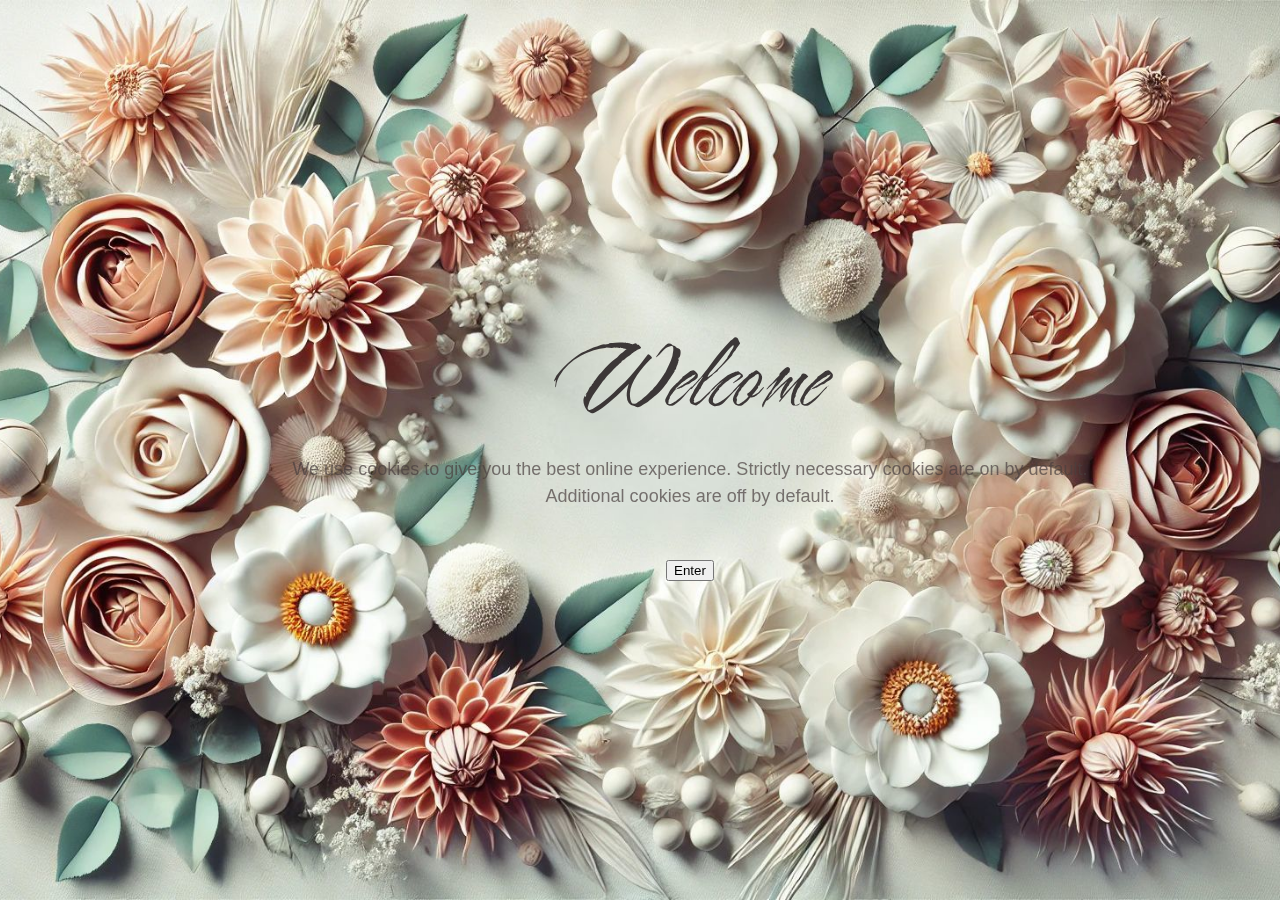
<file: index.html>
<!DOCTYPE html>
<html lang="en">

<head>
        <meta charset="UTF-8">
        <meta name="viewport" content="width=device-width, initial-scale=1.0">
        <link rel="stylesheet" href="/assets/css/welcome.css">
        <meta name="description"
                content="Sugar flower art, Cake decoration for special occasions, handmade cake toppers!">
        <meta name="author" content="Maciej Tuszynski">

        <title>KM Flowers</title>
</head>

<body>
        <div id="pageTransition">
                <header>
                        <div class="header-content">
                                <div class="header-content-inner">
                                        <h1>Welcome</h1>
                                        <p>We use cookies to give you the best online experience. Strictly necessary
                                                cookies are on by default. Additional cookies are off by default.</p>
                                        <button id="redirectBtn" class="btn btn-primary btn-lg">Enter</button>
                                </div>
                        </div>
                </header>
        </div>
        <div id="shopPage" class="shop-page">
                <!-- Shop content goes here -->
                <a href="shop.html" </a>

        </div>
        <script src="/assets/js/firstpage.js"></script>
</body>

</html>
</file>
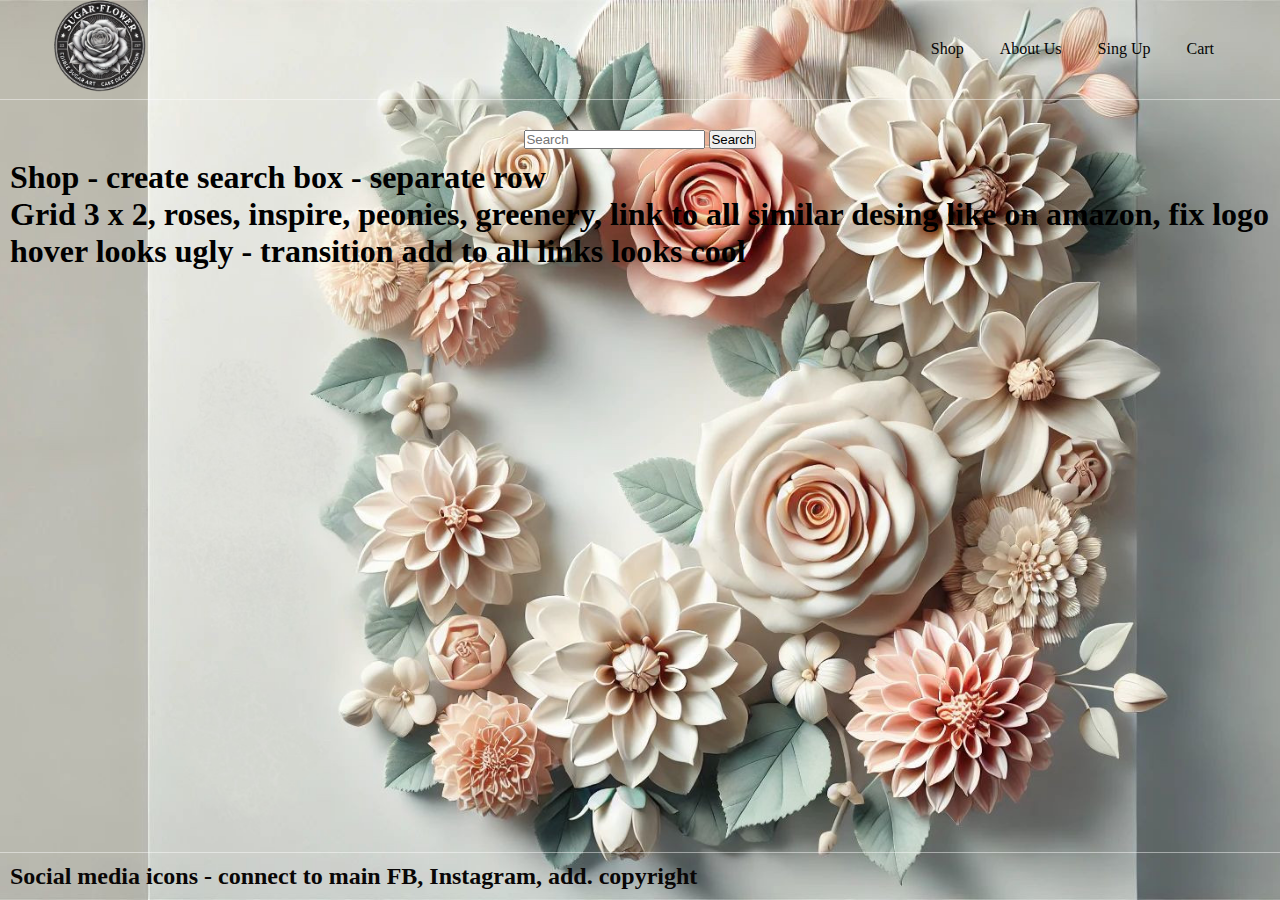
<file: shop/templates/shop/index.html>
<!DOCTYPE html>
<html lang="en">


<head>

        <meta charset="UTF-8">
        <meta name="viewport" content="width=device-width, initial-scale=1.0">
        <link rel="stylesheet" href="/assets/css/style.css">
        <meta name="description"
                content="Sugar flower art, Cake decoration for sepcial occasions, hand made cake toppers!">
        <meta name="author" content="Maciej Tuszynski">
        <link rel="stylesheet"
                href="https://cdnjs.cloudflare.com/ajax/libs/font-awesome/4.7.0/css/font-awesome.min.css">
        <title>KM Flowers</title>
</head>



<body>
        <!-- to the right, and add logo on left -->
        <div class="topnav">
                <a href="shop.html"><img src="/assets/images/oklogo.png" class="circle-image" alt=" Logo"
                                style="width: 100px; height: auto;"></a>
                <div class="nav-links">
                        <a href="shop.html">Shop</a>
                        <a href="about_us.html">About Us</a>
                        <a href="sing_up.html">Sing Up</a>
                        <a href="cart.html">Cart</a>
                </div>
        </div>
        <div class="form-container">
                <form class="form-inline my-2 my-lg-0">
                        <input class="form-control mr-sm-2 " type="search" placeholder="Search" aria-label="Search">
                        <button class="btn btn-outline-success my-2 my-sm-0" type="submit">Search</button>
                </form>
        </div>



        <div class="content">

                <h1>Shop - create search box - separate row <br>
                        Grid 3 x 2, roses, inspire, peonies, greenery, link to all similar desing like on amazon, fix
                        logo hover looks ugly - transition add to all links looks cool
                </h1>
        </div>

        <div class="footer">
                <h2>Social media icons - connect to main FB, Instagram, add. copyright <h2>
        </div>


</body>


</html>
</file>
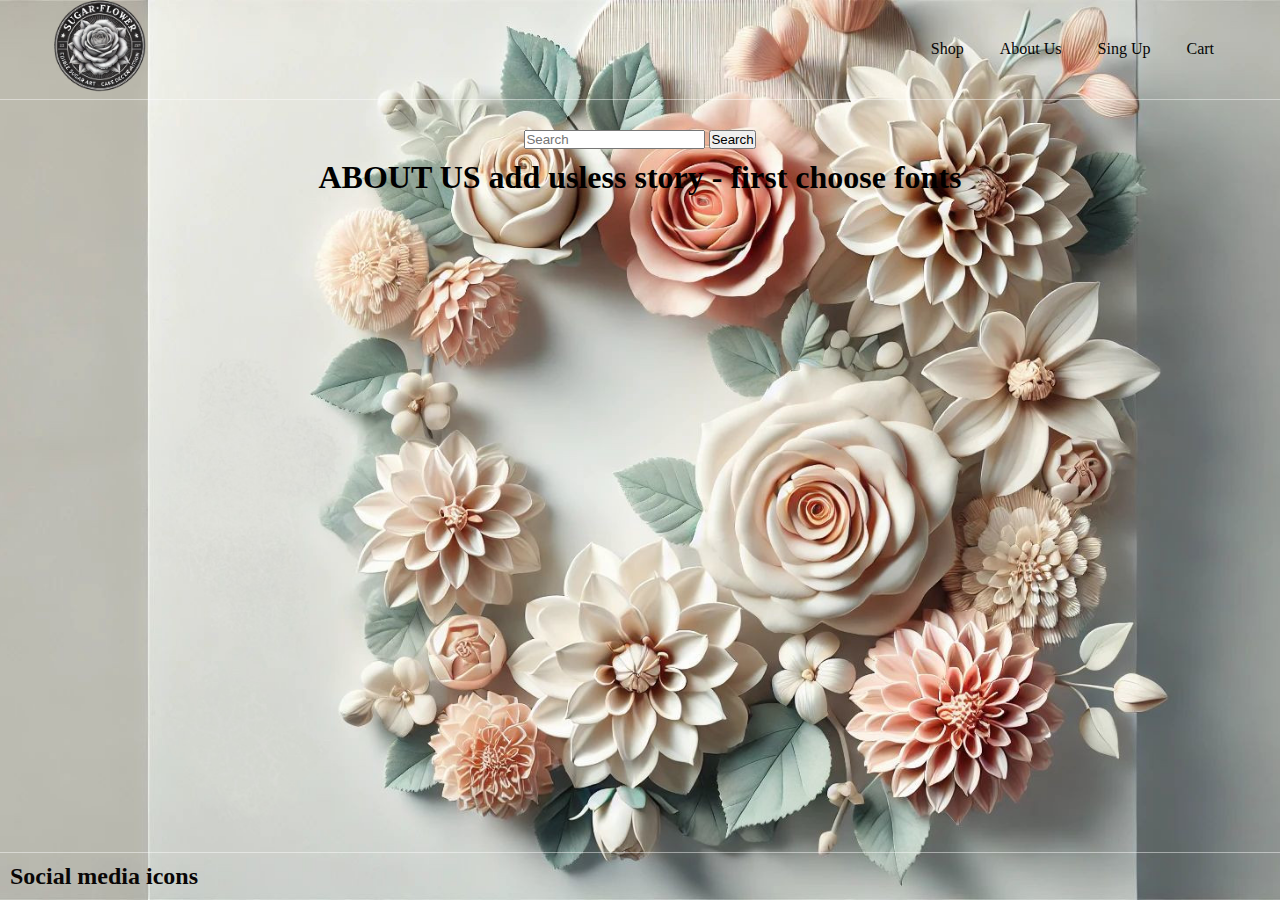
<file: about_us.html>
<!DOCTYPE html>
<html lang="en">


<head>

        <meta charset="UTF-8">
        <meta name="viewport" content="width=device-width, initial-scale=1.0">
        <link rel="stylesheet" href="/assets/css/style.css">
        <meta name="description"
                content="Sugar flower art, Cake decoration for sepcial occasions, hand made cake toppers!">
        <meta name="author" content="Maciej Tuszynski">
        <link rel="stylesheet"
                href="https://cdnjs.cloudflare.com/ajax/libs/font-awesome/4.7.0/css/font-awesome.min.css">
        <title>KM Flowers</title>
</head>



<body>
        <!-- to the right, and add logo on left -->
        <div class="topnav">
                <a href="shop.html"><img src="/assets/images/oklogo.png" class="circle-image" alt=" Logo"
                                style="width: 100px; height: auto;"></a>
                <div class="nav-links">
                        <a href="shop.html">Shop</a>
                        <a href="about_us.html">About Us</a>
                        <a href="sing_up.html">Sing Up</a>
                        <a href="cart.html">Cart</a>
                </div>
        </div>
        <div class="form-container">
                <form class="form-inline my-2 my-lg-0">
                        <input class="form-control mr-sm-2 " type="search" placeholder="Search" aria-label="Search">
                        <button class="btn btn-outline-success my-2 my-sm-0" type="submit">Search</button>
                </form>
        </div>



        <div class="content">

                <h1> ABOUT US add usless story - first choose fonts </h1>


        </div>

        <div class="footer">
                <h2>Social media icons <h2>
        </div>


</body>


</html>
</file>
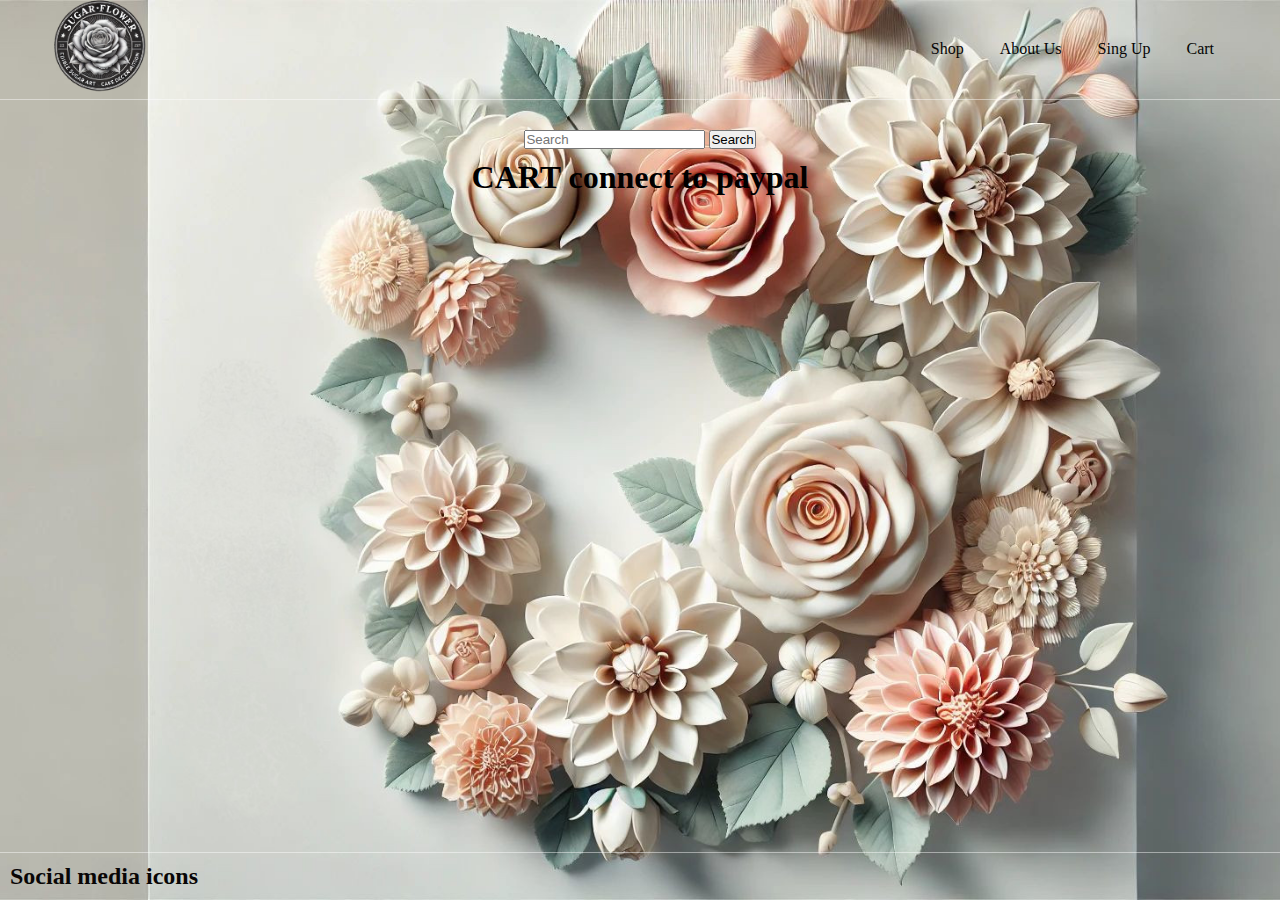
<file: cart.html>
<!DOCTYPE html>
<html lang="en">


<head>

        <meta charset="UTF-8">
        <meta name="viewport" content="width=device-width, initial-scale=1.0">
        <link rel="stylesheet" href="/assets/css/style.css">
        <meta name="description"
                content="Sugar flower art, Cake decoration for sepcial occasions, hand made cake toppers!">
        <meta name="author" content="Maciej Tuszynski">
        <link rel="stylesheet"
                href="https://cdnjs.cloudflare.com/ajax/libs/font-awesome/4.7.0/css/font-awesome.min.css">
        <title>KM Flowers</title>
</head>



<body>
        <!-- to the right, and add logo on left -->
        <div class="topnav">
                <a href="shop.html"><img src="/assets/images/oklogo.png" class="circle-image" alt=" Logo"
                                style="width: 100px; height: auto;"></a>
                <div class="nav-links">
                        <a href="shop.html">Shop</a>
                        <a href="about_us.html">About Us</a>
                        <a href="sing_up.html">Sing Up</a>
                        <a href="cart.html">Cart</a>
                </div>
        </div>
        <div class="form-container">
                <form class="form-inline my-2 my-lg-0">
                        <input class="form-control mr-sm-2 " type="search" placeholder="Search" aria-label="Search">
                        <button class="btn btn-outline-success my-2 my-sm-0" type="submit">Search</button>
                </form>
        </div>



        <div class="content">

                <h1> CART connect to paypal</h1>
        </div>

        <div class="footer">
                <h2>Social media icons <h2>
        </div>


</body>

</html>
</file>
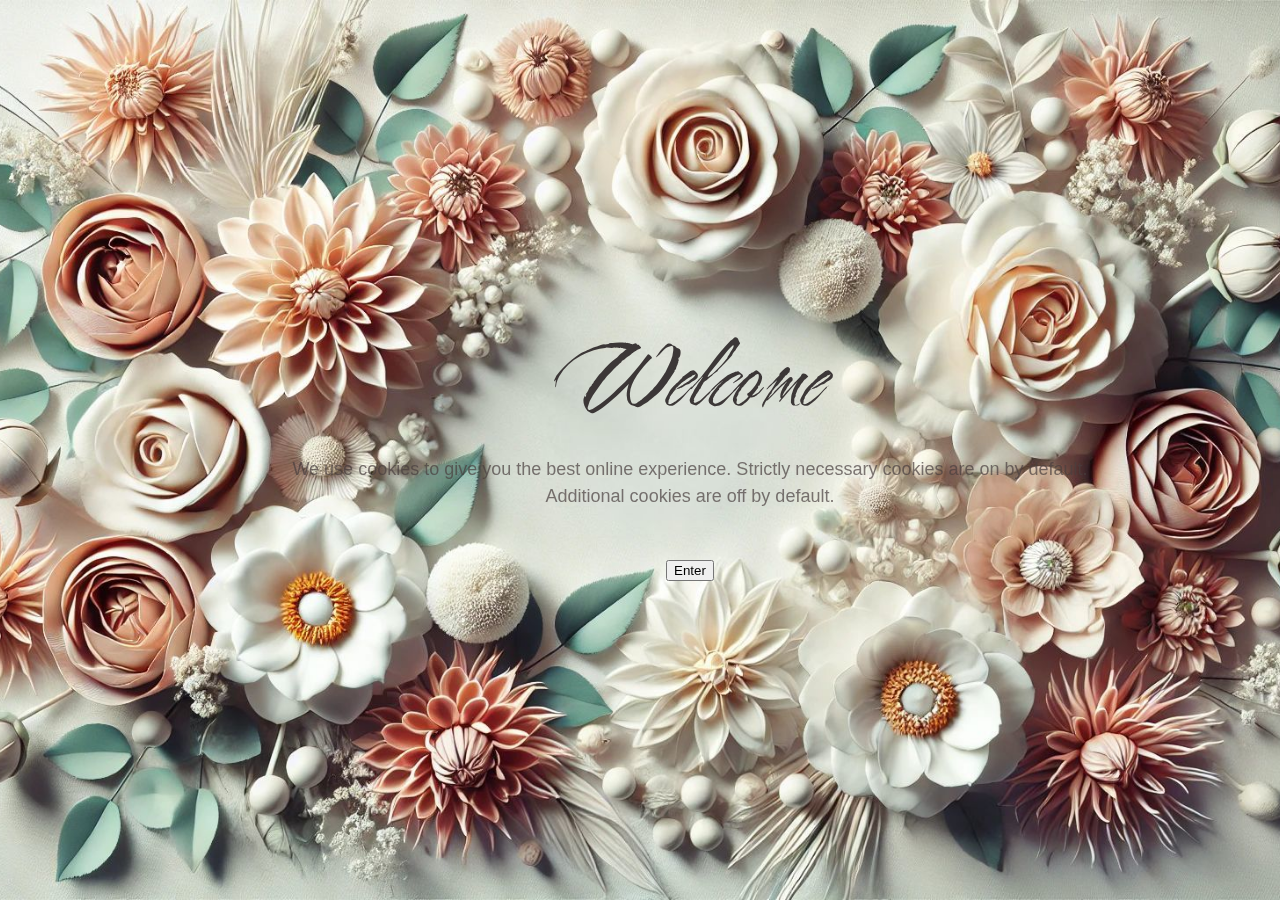
<file: indextemporarysuspend.html>
<!DOCTYPE html>
<html lang="en">

<head>
        <meta charset="UTF-8">
        <meta name="viewport" content="width=device-width, initial-scale=1.0">
        <link rel="stylesheet" href="/assets/css/welcome.css">
        <meta name="description"
                content="Sugar flower art, Cake decoration for special occasions, handmade cake toppers!">
        <meta name="author" content="Maciej Tuszynski">

        <title>KM Flowers</title>
</head>a

<body>
        <div id="pageTransition">
                <header>
                        <div class="header-content">
                                <div class="header-content-inner">
                                        <h1>Welcome</h1>
                                        <p>We use cookies to give you the best online experience. Strictly necessary
                                                cookies are on by default. Additional cookies are off by default.</p>
                                        <button id="redirectBtn" class="btn btn-primary btn-lg">Enter</button>
                                </div>
                        </div>
                </header>
        </div>
        <div id="shopPage" class="shop-page">
                <!-- Shop content goes here -->
                <a href="shop.html" </a>

        </div>
        <script src="/assets/js/firstpage.js"></script>
</body>

</html>
</file>
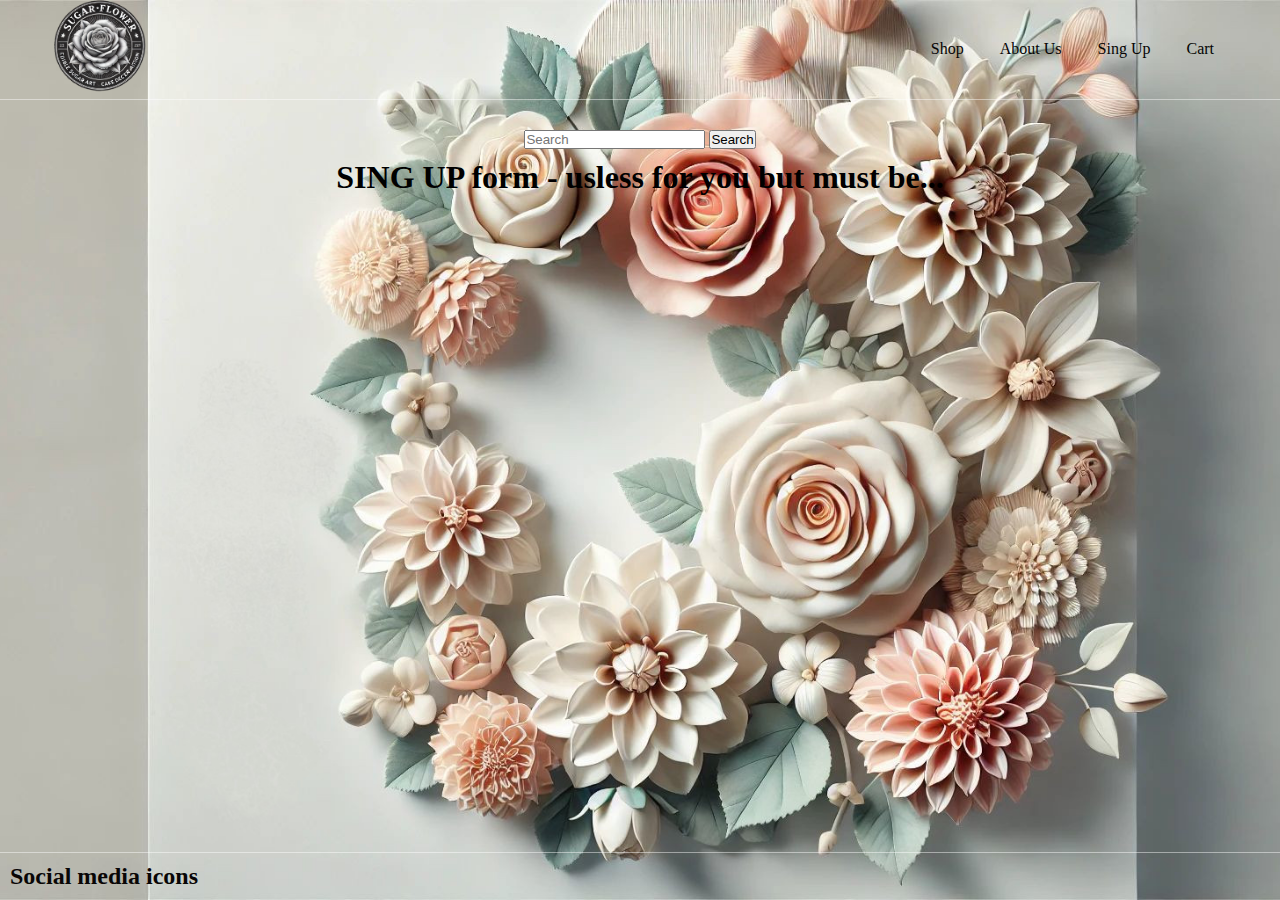
<file: sing_up.html>
<!DOCTYPE html>
<html lang="en">


<head>

        <meta charset="UTF-8">
        <meta name="viewport" content="width=device-width, initial-scale=1.0">
        <link rel="stylesheet" href="/assets/css/style.css">
        <meta name="description"
                content="Sugar flower art, Cake decoration for sepcial occasions, hand made cake toppers!">
        <meta name="author" content="Maciej Tuszynski">
        <link rel="stylesheet"
                href="https://cdnjs.cloudflare.com/ajax/libs/font-awesome/4.7.0/css/font-awesome.min.css">
        <title>KM Flowers</title>
</head>



<body>
        <!-- to the right, and add logo on left -->
        <div class="topnav">
                <a href="shop.html"><img src="/assets/images/oklogo.png" class="circle-image" alt=" Logo"
                                style="width: 100px; height: auto;"></a>
                <div class="nav-links">
                        <a href="shop.html">Shop</a>
                        <a href="about_us.html">About Us</a>
                        <a href="sing_up.html">Sing Up</a>
                        <a href="cart.html">Cart</a>
                </div>
        </div>
        <div class="form-container">
                <form class="form-inline my-2 my-lg-0">
                        <input class="form-control mr-sm-2 " type="search" placeholder="Search" aria-label="Search">
                        <button class="btn btn-outline-success my-2 my-sm-0" type="submit">Search</button>
                </form>
        </div>



        <div class="content">

                <h1> SING UP form - usless for you but must be...</h1>


        </div>

        <div class="footer">
                <h2>Social media icons <h2>
        </div>


</body>


</html>
</file>
<file: assets/css/welcome.css>
@import url('https://fonts.googleapis.com/css2?family=Cherish&display=swap');

html,
body {
    width: 100%;
    height: 100%;
    font-family: 'Open Sans','Helvetica Neue',Arial,sans-serif;
}

#pageTransition {
    position: fixed;
    top: 0;
    left: 0;
    width: 100%;
    height: 100%;
    background-color: white; /
    z-index: 1000;
    opacity: 1; 
    transition: opacity 1s ease-in-out; 
}

/* Fade-out effect */
#pageTransition.fade-out {
    opacity: 0; 
}

/* Hide the pageTransition container after fading out */
#pageTransition.hidden {
    display: none;
}

/* Shop page fade-in */
.shop-page {
    opacity: 0; /* Hidden by default */
    transition: opacity 1s ease-in-out;
}

.shop-page.visible {
    opacity: 1; /* Fully visible */
}

a {
    color: rgb(40, 57, 187);
    -webkit-transition: all .35s;
    -moz-transition: all .35s;
    transition: all .35s;
}

a:hover,
a:focus {
    color: forestgreen;
}

p {
    line-height: 1.5;
}

header {
    position: relative;
    width: 100%;
    min-height: auto;
    text-align: center;
    color: #3c3737;
    background-image: url(/assets/images/backgroundfirstpage.jpg);
    background-position: center;
    -webkit-background-size: cover;
    -moz-background-size: cover;
    background-size: cover;
    -o-background-size: cover;
}

header .header-content {
    position: relative;
    width: 100%;
    padding: 100px 15px 70px;
    text-align: center;
}

header .header-content .header-content-inner h1 {
    margin-top: 0;
    margin-bottom: 20px;
    font-size: 60px;
    font-weight: 400;
    font-family: "Cherish", serif;
    
}

header .header-content .header-content-inner p {
    margin-bottom: 50px;
    font-size: 30px;
    font-weight: 300;
    color: rgba(72, 63, 63, 0.7);
}

@media(min-width:768px) {
    header {
        min-height: 100%;
    }

    header .header-content {
        position: absolute;
        top: 50%;
        padding: 0 50px;
        -webkit-transform: translateY(-50%);
        -ms-transform: translateY(-50%);
        transform: translateY(-50%);
    }

    header .header-content .header-content-inner {
        margin-right: auto;
        margin-left: auto;
        max-width: 1000px;
    }

	header .header-content .header-content-inner h1 {
    	font-size: 100px;
		}

    header .header-content .header-content-inner p {
        margin-right: auto;
        margin-left: auto;
        max-width: 80%;
        font-size: 18px;
    }
}
</file>
<file: assets/css/style.css>
/* General adjustment header!  */
* {
  margin: 0px;
  padding: 0px;
}
        


body {
  display: flex;
  flex-direction: column;
  justify-content: space-between;
  background: url(/assets/images/background1.jpg) no-repeat center / cover;
  height: 100vh;
  margin: 0;
}

/* Style the top navigation bar */

.topnav {
  display: flex; 
  justify-content: space-between; 
  align-items: center; 
  overflow: hidden;
  border-bottom: 1px solid rgba(255, 255, 255, 0.452);
  padding: 10px 50px; 

}
      
.topnav .logo {
  color: #060505; 
  text-decoration: none;
  
  
}
.topnav .nav-links a {
  color: #060505;
  text-align: center;
  padding: 14px 16px;
  display: inline-block;
  text-decoration: none;
}
      
.topnav a:hover {
  background-color: #ddd;
  color: black;
  border-radius:50%;
  

}
.topnav .circle-image{
 
  border-radius:50%;
/* doesn't work as you want think about it!  */
}  


/* search box */
.form-container {
  display: flex;
  justify-content: center;
  align-items: center;
  margin-top: 30px;
  
}


/* Style the content */
.content {
  padding: 10px;
  height:100%;
  display: flex;
  justify-content: center;
}

/* Style the footer */
.footer {
  border-top: 1px solid rgba(255, 255, 255, 0.452);
  color: rgb(9, 6, 6);
  padding: 10px;
}
</file>
